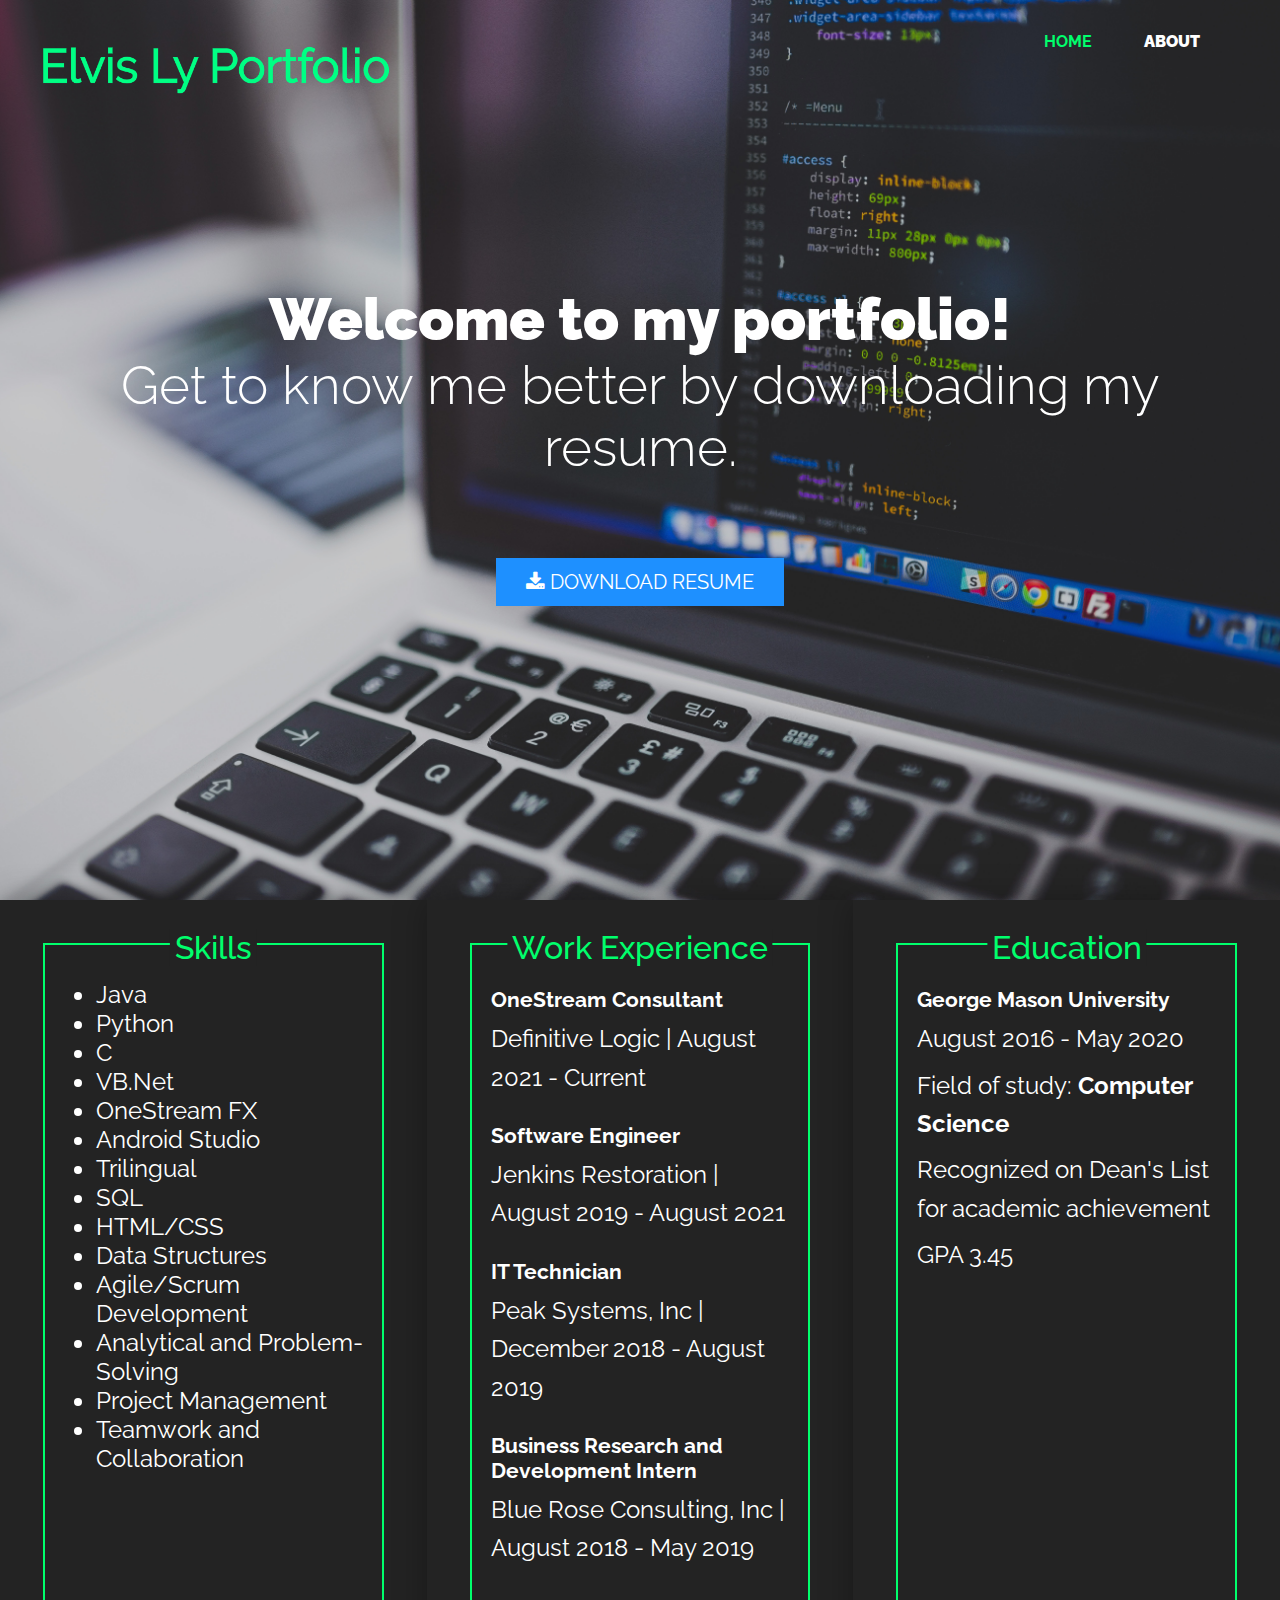
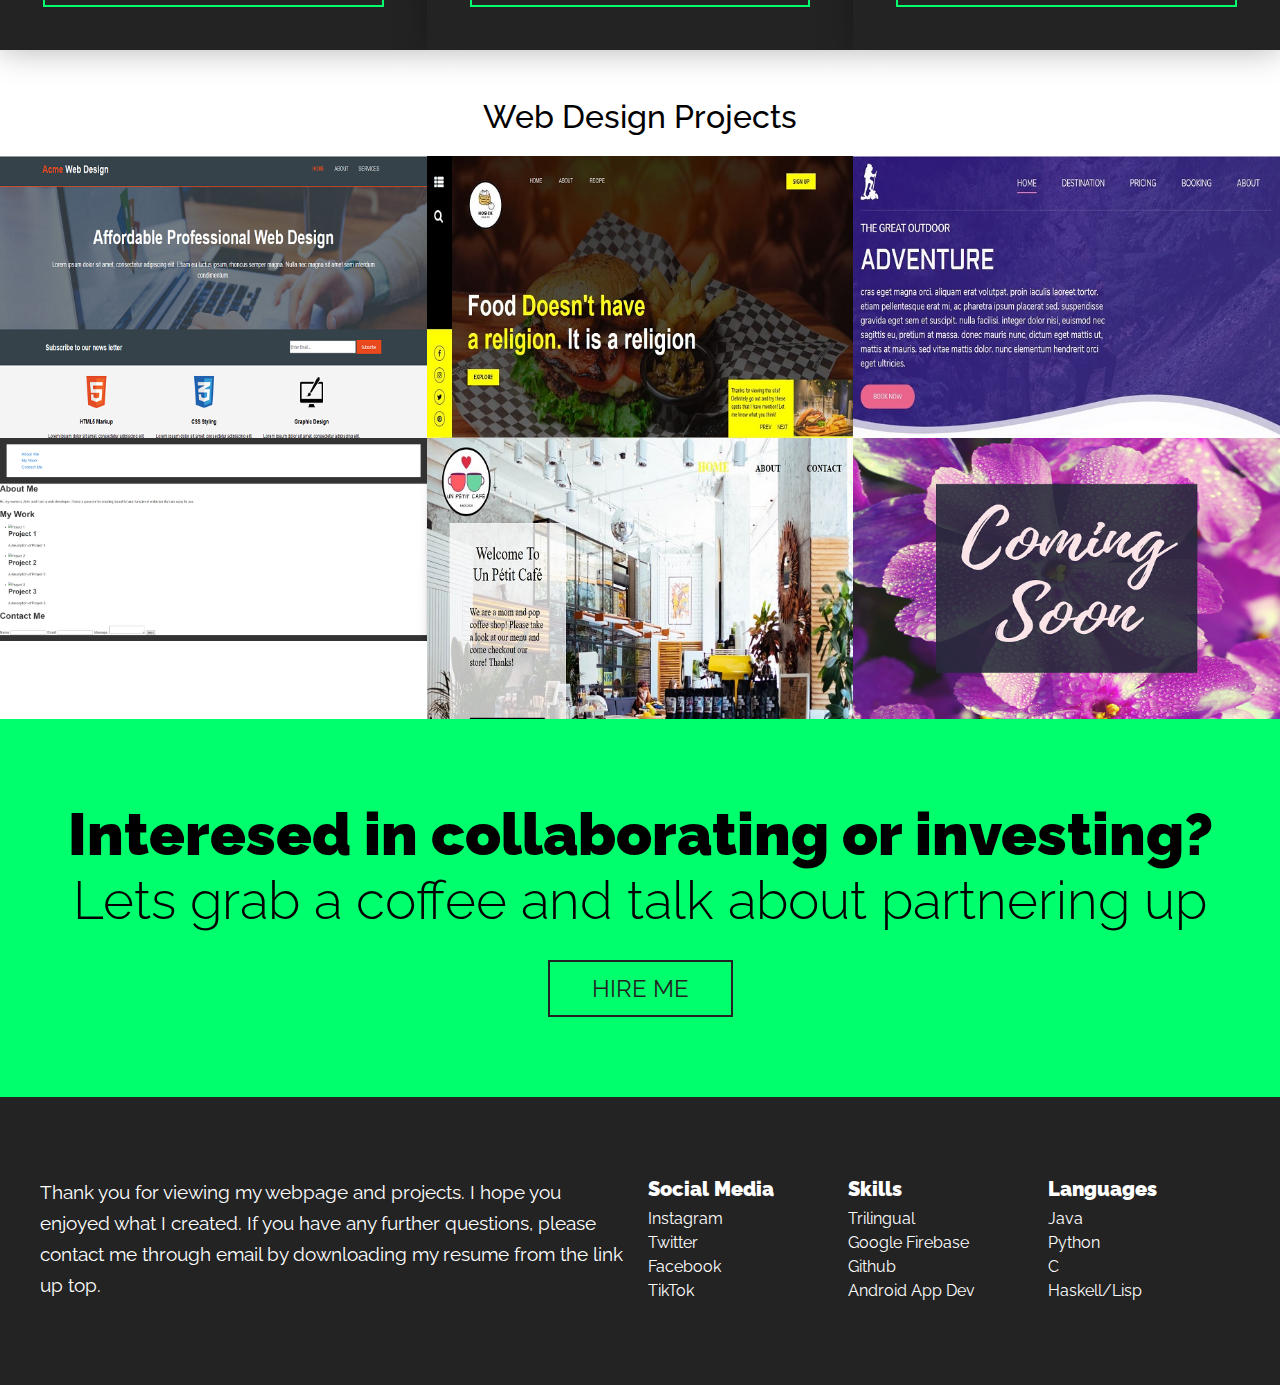
<file: index.html>
<!DOCTYPE html>
<html lang="en">
<head>
    <meta charset="UTF-8">
    <meta name="viewport" content="width=device-width, initial-scale=1.0">
    <title>Elvis's Portfolio</title>
    <link href="styles.css" rel="stylesheet" type="text/css">
    <link rel="stylesheet" href="https://cdnjs.cloudflare.com/ajax/libs/font-awesome/4.7.0/css/font-awesome.min.css"> <!--add download button-->
</head>
<body>
    
    <header>
        <!-- alt is alternative text for an image if the image cannot be displayed-->
        <img src="img/LogoMakr_3wJwoc.png" alt="About Me Logo" class="logo"> 
        <nav>
            <ul>
                <li class="current"><a href="index.html">Home</a></li>
                <li><a href="about.html">About</a></li>
            </ul>
        </nav>
    </header>


    <!-- big header picture -->
    <section class="home-hero">
        <div class="container">
            <h1 class="title">Welcome to my portfolio!
                <span>Get to know me better by downloading my resume.</span>
            </h1>
            <a href="https://www.dropbox.com/s/nq3t1wsfjounp1o/ElvisResume.pdf?dl=0"  class="button button-accent button-resume"   target="_blank"><i class="fa fa-download"></i> Download Resume</a>
        </div>
    </section>


    <section class="home-about-page">
        <div class="experience">
            <h1>Skills</h1>
            <ul class="ul-skill-set">
                <li>Java</li>
                <li>Python</li>
                <li>C</li>
                <li>VB.Net</li>
                <li>OneStream FX</li>
                <li>Android Studio</li>
                <li>Trilingual</li>
                <li>SQL</li>
                <li>HTML/CSS</li>
                <li>Data Structures</li>
                <li>Agile/Scrum Development</li>
                <li>Analytical and Problem-Solving</li>
                <li>Project Management</li>
                <li>Teamwork and Collaboration</li>
            </ul>
        </div>
    
        <div class="experience">
            <h1>Work Experience</h1>
            <h2 id="top">OneStream Consultant</h2>
            <p>Definitive Logic | August 2021 - Current</p>
            <br>
            <h2>Software Engineer</h2>
            <p>Jenkins Restoration | August 2019 - August 2021</p>
            <br>
            <h2>IT Technician</h2>
            <p>Peak Systems, Inc | December 2018 - August 2019</p>
            <br>
            <h2>Business Research and Development Intern</h2>
            <p>Blue Rose Consulting, Inc | August 2018 - May 2019</p>
            <br>
        </div>
    
        <div class="experience">
            <h1>Education</h1>
            <h2 id="top">George Mason University</h2>
            <p>August 2016 - May 2020</p>
            <p>Field of study: <strong>Computer Science</strong></p>
            <p>Recognized on Dean's List for academic achievement</p>
            <p>GPA 3.45</p>
        </div>
    </section>
    

    
    <section class="portfolio">

        <h1>Web Design Projects</h1>
        <!-- portfolio item 1 -->
        <figure class="port-item">
            <img src="img/Screenshot 2020-03-21 15.15.55.png" alt="portfolio item">
            <figcaption class="port-desc"> <!--figcaption allows u to insert paragraph underneath pictures -->
                <p>Standard Webpage</p>
                <a href="https://lyelvis.github.io/basicwebpage.github.io/" target="_blank" class="button button-accent button-small">View Webpage</a>
            </figcaption>
        </figure>

        <!-- portfolio item 2 -->
        <figure class="port-item">
            <img src="img/foodblog.JPG" alt="portfolio item">
            <figcaption class="port-desc"> <!--figcaption allows u to insert paragraph underneath pictures -->
                <p>Food Blog Webpage</p>
                <a href="https://lyelvis.github.io/elvisfoodblog.github.io/" target="_blank" class="button button-accent button-small">View Webpage</a>
            </figcaption>
        </figure>

        <!-- portfolio item 3 -->
        <figure class="port-item">
            <img src="img/adventuretourpage.JPG" alt="portfolio item">
            <figcaption class="port-desc"> <!--figcaption allows u to insert paragraph underneath pictures -->
                <p>Adventure Tour Webpage</p>
                <a href="https://lyelvis.github.io/toursweb.github.io/" target="_blank" class="button button-accent button-small">View Webpage</a>
            </figcaption>
        </figure>

        <!-- portfolio item 4 -->
        <figure class="port-item">
            <img src="img/aboutme.jpg" alt="portfolio item">
            <figcaption class="port-desc"> <!--figcaption allows u to insert paragraph underneath pictures -->
                <p></p>
                <a href="https://lyelvis.github.io/PortfliioDesignTemplatePage/" class="button button-accent button-small">view webpage</a>
            </figcaption>
        </figure>

        <!-- portfolio item 5 -->
        <figure class="port-item">
            <img src="img/cafeshop.JPG" alt="cafe shop webpage">
            <figcaption class="port-desc"> <!--figcaption allows u to insert paragraph underneath pictures -->
                <p>Cafe Webpage</p>
                <a href="https://lyelvis.github.io/TheCafeShop/" target="_blank" class="button button-accent button-small">view webpage</a>
            </figcaption>
        </figure>

        <!-- portfolio item 6 -->
        <figure class="port-item">
            <img src="img/comingsoon3.png" alt="portfolio item">
            <figcaption class="port-desc"> <!--figcaption allows u to insert paragraph underneath pictures -->
                <p></p>
                <a href="" class="button button-accent button-small">Project details</a>
            </figcaption>
        </figure>

    </section>


    <section class="cta">
        <div class="container">
            <h1 class="title title-cta">Interesed in collaborating or investing?
                <span>Lets grab a coffee and talk about partnering up</span>
            </h1>
            <a href="https://www.dropbox.com/s/nq3t1wsfjounp1o/ElvisResume.pdf?dl=0" target="_blank" class="button button-dark">Hire me</a>
        </div>
    </section>



    <footer>
        <div class="container">
            <div class="col-3">
            <p>Thank you for viewing my webpage and projects. I hope you enjoyed what I created. If you have any further questions, please contact me through email by downloading my resume from the link up top.
            </p>
            </div>

            <div class="col-1">
                <ul class="unstyled-list">
                    <li id="unstyled-list-header">Social Media</li>
                    <li><a href="https://www.instagram.com/ep3tuning/" target="_blank">Instagram</a></li>
                    <li><a href="https://twitter.com/ep3tuning" target="_blank">Twitter</a></li>
                    <li><a href="https://www.facebook.com" target="_blank">Facebook</a></li>
                    <li><a href="https://www.tiktok.com/en/" target="_blank">TikTok</a></li>
                </ul>
            </div>

            <div class="col-1">
                <ul class="unstyled-list">
                    <li id="unstyled-list-header">Skills</li>
                    <li>Trilingual</li>
                    <li>Google Firebase</li>
                    <li>Github</li>
                    <li>Android App Dev</li>
                </ul>
            </div>

            <div class="col-1">
                <ul class="unstyled-list">
                    <li id="unstyled-list-header">Languages</li>
                    <li>Java</li>
                    <li>Python</li>
                    <li>C</li>
                    <li>Haskell/Lisp</li>
                </ul>
            </div>
        </div>

    </footer>

</body>
</html>
</file>
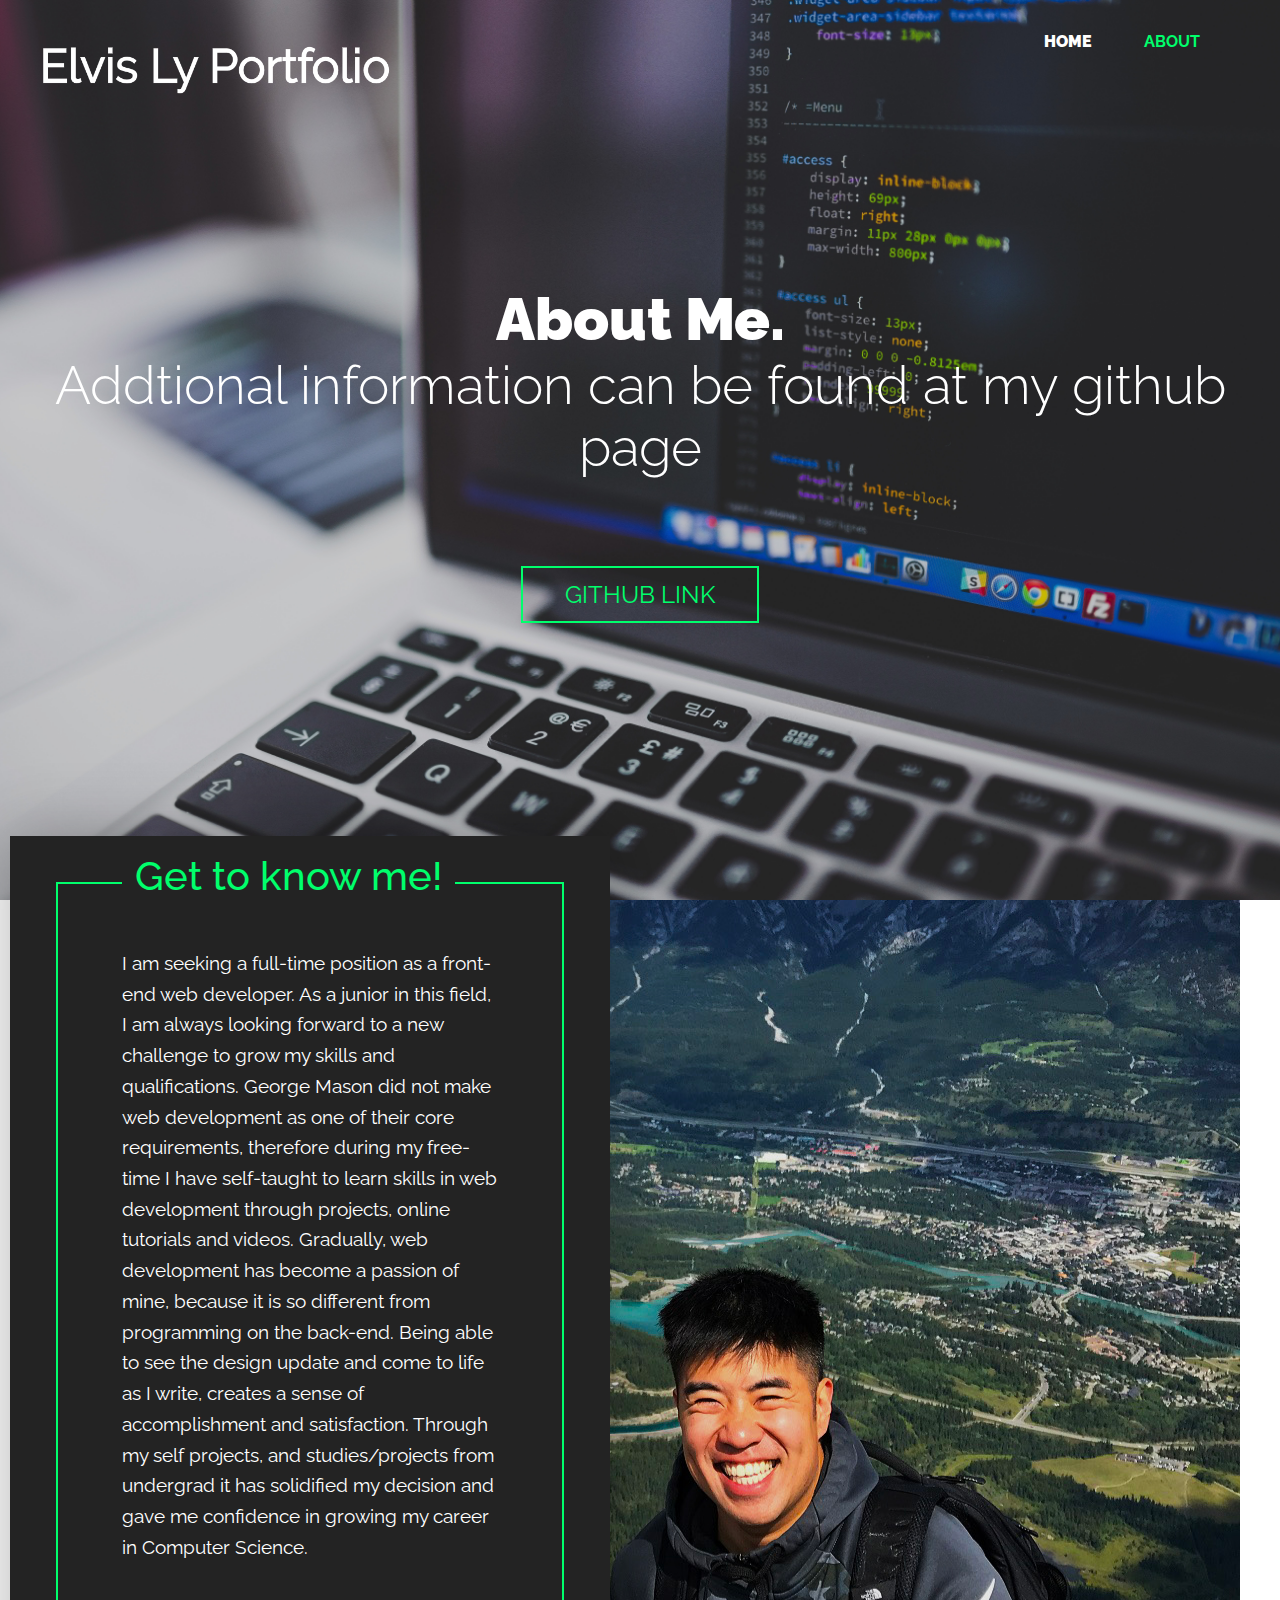
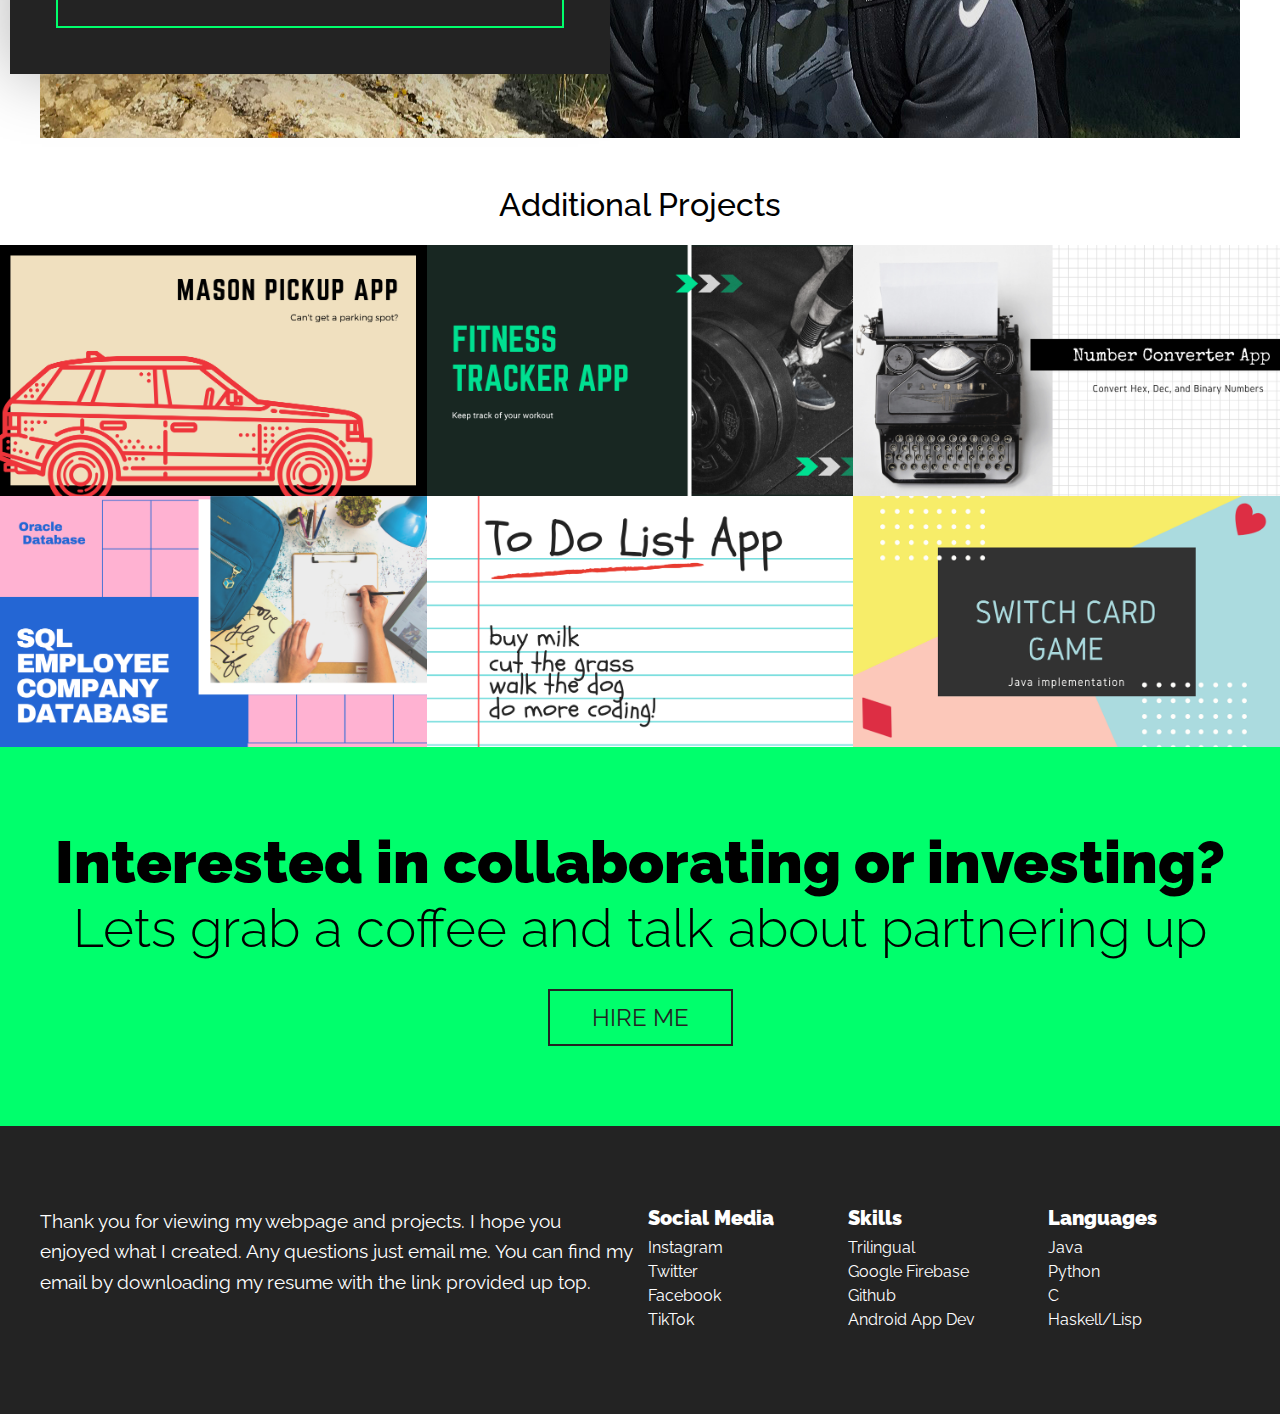
<file: about.html>
<!DOCTYPE html>
<html lang="en">
<head>
    <meta charset="UTF-8">
    <meta name="viewport" content="width=device-width, initial-scale=1.0">
    <title>Elvis's About</title>
    <link href="styles.css" rel="stylesheet" type="text/css">
</head>
<body> 
    <header>
        <!-- alt is alternative text for an image if the image cannot be displayed-->
        <img src="img/logowhite.png" alt="Elvis Ly logo" class="logo"> 
        <nav>
            <ul>
                <li><a href="index.html">Home</a></li>
                <li class="current"><a href="about.html">About</a></li>
            </ul>
        </nav>
    </header>

    <section class="home-hero">
        <div class="container">
            <h1 class="title">About Me.
                <span>Addtional information can be found at my github page</span>
            </h1>
            <a href="https://github.com/lyelvis" target="_blank" class="button button-accent button-hero">Github Link</a>
        </div>
    </section>




    <div class="container"> <!--should be a container bc the who we are is in the middle of the screen-->
        <section class="home-about">
            <div class="home-about-textbox">
                <h1>Get to know me!</h1>
                <p>
                    I am seeking a full-time position as a front-end web developer. 
                    As a junior in this field, I am always looking forward to a new challenge to grow my skills 
                    and qualifications. George Mason did not make web development as one of their core requirements,
                    therefore during my free-time I have self-taught to learn skills in web development through
                    projects, online tutorials and videos. Gradually, web development has become a passion of mine, 
                    because it is so different from programming on the back-end. 
                    Being able to see the design update and come to life as I write, creates a sense of 
                    accomplishment and satisfaction. Through my self projects, and studies/projects from 
                    undergrad it has solidified my decision and gave me confidence in growing my career in 
                    Computer Science.  
                </p>
            </div>
        </section>
    </div>




    
    <section class="portfolio">
        <h1>Additional Projects</h1>

        <!-- portfolio item 1 -->
        <figure class="port-item">
            <img src="img/MasonParking.png" alt="portfolio item">
            <figcaption class="port-desc"> <!--figcaption allows u to insert paragraph underneath pictures -->
                <p>Mason Pickup App</p>
                <a href="" class="button button-accent button-small">Project details</a>
            </figcaption>
        </figure>

        <!-- portfolio item 2 -->
        <figure class="port-item">
            <img src="img/fitnessapp.png" alt="portfolio item">
            <figcaption class="port-desc"> <!--figcaption allows u to insert paragraph underneath pictures -->
                <p>Fitness Tracker App</p>
                <a href="" class="button button-accent button-small">Project details</a>
            </figcaption>
        </figure>

        <!-- portfolio item 3 -->
        <figure class="port-item">
            <img src="img/conversionapp.png" alt="portfolio item">
            <figcaption class="port-desc"> <!--figcaption allows u to insert paragraph underneath pictures -->
                <p>Number Conversion App</p>
                <a href="" class="button button-accent button-small">Project details</a>
            </figcaption>
        </figure>

        <!-- portfolio item 4 -->
        <figure class="port-item">
            <img src="img/sqldatabase.png" alt="portfolio item">
            <figcaption class="port-desc"> <!--figcaption allows u to insert paragraph underneath pictures -->
                <p>SQL Employee Database</p>
                <a href="" class="button button-accent button-small">Project details</a>
            </figcaption>
        </figure>

        <!-- portfolio item 5 -->
        <figure class="port-item">
            <img src="img/todolist.png" alt="portfolio item">
            <figcaption class="port-desc"> <!--figcaption allows u to insert paragraph underneath pictures -->
                <p>ToDo List App</p>
                <a href="" class="button button-accent button-small">Project details</a>
            </figcaption>
        </figure>

        <!-- portfolio item 6 -->
        <figure class="port-item">
            <img src="img/switchcardgame.png" alt="portfolio item">
            <figcaption class="port-desc"> <!--figcaption allows u to insert paragraph underneath pictures -->
                <p>Java Card Game</p>
                <a href="https://github.com/lyelvis/SwitchCardGame" target="_blank" class="button button-accent button-small">Project details</a>
            </figcaption>
        </figure>

    </section>


    <section class="cta">
        <div class="container">
            <h1 class="title title-cta">Interested in collaborating or investing?
                <span>Lets grab a coffee and talk about partnering up</span>
            </h1>
            <a href="https://www.dropbox.com/s/nq3t1wsfjounp1o/ElvisResume.pdf?dl=0" class="button button-dark" target="_blank">Hire me</a>
        </div>
    </section>

    <footer>
        <div class="container">
            <div class="col-3">
            <p>Thank you for viewing my webpage and projects. I hope you enjoyed what I created. Any questions
                just email me. You can find my email by downloading my resume with the link provided up top.
            </p>
            </div>

            <div class="col-1">
                <ul class="unstyled-list">
                    <li id="unstyled-list-header">Social Media</li>
                    <li><a href="https://www.instagram.com/ep3tuning/" target="_blank">Instagram</a></li>
                    <li><a href="https://twitter.com/ep3tuning" target="_blank">Twitter</a></li>
                    <li><a href="https://www.facebook.com" target="_blank">Facebook</a></li>
                    <li><a href="https://www.tiktok.com/en/" target="_blank">TikTok</a></li>
                </ul>
            </div>

            <div class="col-1">
                <ul class="unstyled-list">
                    <li id="unstyled-list-header">Skills</li>
                    <li>Trilingual</li>
                    <li>Google Firebase</li>
                    <li>Github</li>
                    <li>Android App Dev</li>
                </ul>
            </div>

            <div class="col-1">
                <ul class="unstyled-list">
                    <li id="unstyled-list-header">Languages</li>
                    <li>Java</li>
                    <li>Python</li>
                    <li>C</li>
                    <li>Haskell/Lisp</li>
                </ul>
            </div>
        </div>

    </footer>

</body>
</html>
</file>
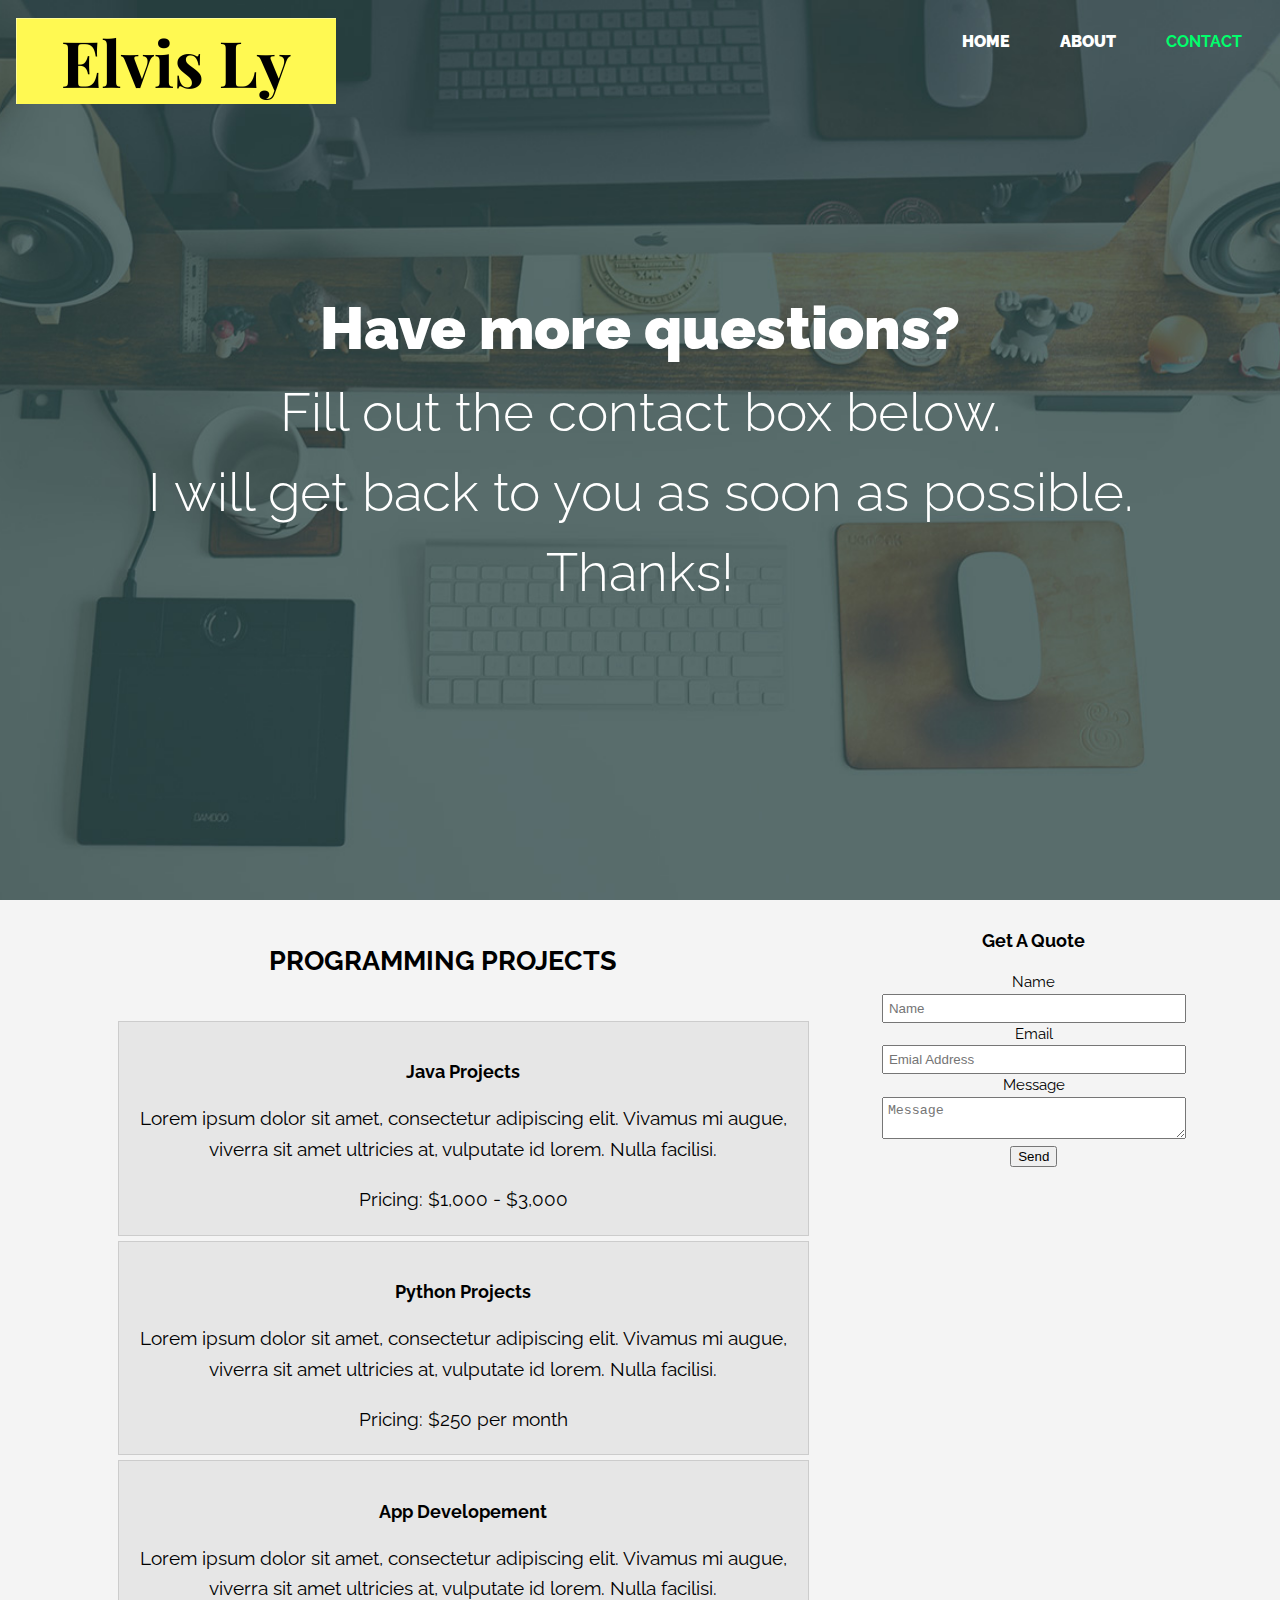
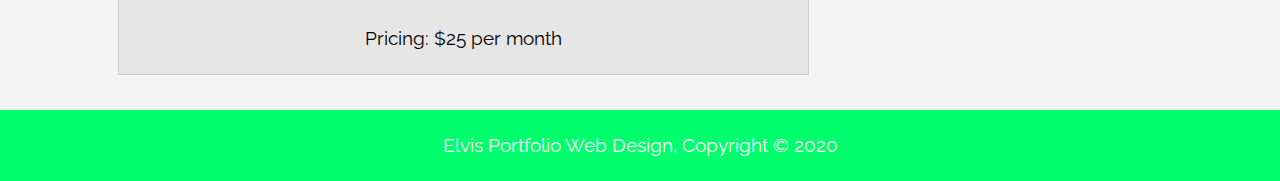
<file: contact.html>
<!DOCTYPE html>
<html>
  <head>
    <meta charset="utf-8">
    <meta name="viewport" content="width=device-width">
    <meta name="description" content="Affordable and professional web design">
	  <meta name="keywords" content="web design, affordable web design, professional web design">
  	<meta name="author" content="Elvis L.">
    <title>Elvis Contact Me</title>
    <link rel="stylesheet" href="contactStyleSheet.css">
  </head>
  <body>

    <header>
        <!-- alt is alternative text for an image if the image cannot be displayed-->
        <img src="img/logo6.png" alt="Contact Me Logo" class="logo"> 
        <nav>
            <ul>
                <li><a href="index.html">Home</a></li>
                <li><a href="about.html">About</a></li>
                <li class="current"><a href="contact.html">Contact</a></li>
            </ul>
        </nav>
    </header>

        <!-- big header picture -->
        <section class="home-hero">
            <div class="container">
                <h1 class="title">Have more questions?
                    <span>Fill out the contact box below.</span>
                    <span>I will get back to you as soon as possible. Thanks!</span>
                </h1>
            </div>
        </section>

    <section id="main">
      <div class="container">
        <article id="main-col">
          <h1 class="page-title">Programming Projects</h1>
          <ul id="services">
            <li>
              <h3>Java Projects</h3>
              <p>Lorem ipsum dolor sit amet, consectetur adipiscing elit. Vivamus mi augue, viverra sit amet ultricies at, vulputate id lorem. Nulla facilisi.</p>
						  <p>Pricing: $1,000 - $3,000</p>
            </li>
            <li>
              <h3>Python Projects</h3>
              <p>Lorem ipsum dolor sit amet, consectetur adipiscing elit. Vivamus mi augue, viverra sit amet ultricies at, vulputate id lorem. Nulla facilisi.</p>
						  <p>Pricing: $250 per month</p>
            </li>
            <li>
              <h3>App Developement</h3>
              <p>Lorem ipsum dolor sit amet, consectetur adipiscing elit. Vivamus mi augue, viverra sit amet ultricies at, vulputate id lorem. Nulla facilisi.</p>
						  <p>Pricing: $25 per month</p>
            </li>
          </ul>
        </article>

        <aside id="sidebar">
          <div class="dark">
            <h3>Get A Quote</h3>
            <form class="quote"> <!-- -->
  						<div>
  							<label>Name</label><br>
  							<input type="text" placeholder="Name"><!-- type box area -->
  						</div>
  						<div>
  							<label>Email</label><br>
  							<input type="email" placeholder="Emial Address"><!-- type box area -->
  						</div>
  						<div>
  							<label>Message</label><br>
  							<textarea placeholder="Message"></textarea>
  						</div>
  						<button class="button_1" type="submit">Send</button><!-- type box area -->
					</form>
          </div>
        </aside>


      </div>
    </section>

    <footer>
      <p>Elvis Portfolio Web Design, Copyright &copy; 2020</p>
    </footer>
  </body>
</html>
</file>
<file: styles.css>
@import
url('https://fonts.googleapis.com/css?family=Raleway:300,400,700,900');

/* Global
***********************************************************************************************************************/

* {
    box-sizing: border-box;
    transition: all ease-in-out 250ms;
}

body   {
    margin: 0;
    font-family: 'Raleway', sans-serif;
    text-align: center;
}


/* adjust the sizing of SOME OF MY WORKS pictures */
img {
    max-width: 100%;
    height: auto;
}

.container {
    width: 95%; /* a width suitable to the webpage size, does not exceed it otherwise it will wrap around.*/
    max-width: 75em; /* adjust the size of our container */
    margin: 0 auto; /* stops the text from touching the side of the screen */
}

.clearfix::after,
section::after, 
footer::after {
    content: '';
    display: block; /* creates a block after footer section */
    clear: both;
}


/* COLUMN SYSTEM
************************************************************************************************************************/
/* any class that starts with col-*/
[class^=col-] {
    width: 100%;
    margin-top: 1em;
}

[class^=col-]:first-child {
    margin-top: 0;
}

.col-1 {
    width: 33.333333334%;
    float: left;
}

/* so at 40 rem and above (40 to full screen, take these affects )*/
@media (min-width: 40rem) {

    [class^=col-] {
        float: left;
        padding: 0 .5em;
        margin-top: 0;
    }

    [class^=col-]:first-child {
        padding-left: 0;
    }
    
    [class^=col-]:last-child {
        padding-right: 0;
    }

    .col-3 {
        width: 50%;
    }
    
    .col-1 {
        width: 16.66666667%;
    }
}




/* typography
******************************************************************************************************************************/
h1 {
    font-weight: 500;
    font-size: 1.7rem;
    margin-top: 0;
}

p {
    margin-top: 0; /* pushes the p tag down */ 
    line-height: 1.5; /* line spacing */
}

p:last-of-type {
    margin-bottom: 0; /* bottom paragraphs has no margins */
}


.title {
    font-size: 2.5rem;
    margin-bottom: 1.5rem; /* creates the space between the title and button beneath it */
    font-weight: 900;
    margin-top: 1em;
}

.title span {
    font-weight: 300;
    display: block; /* always on its on line. */
    font-size: .9em;
}

.title-cta {
    margin: 0 0 .5em;
}

.unstyled-list {
    margin: 0;
    padding: 0;
    list-style-type: none;
}

.unstyled-list a { /* formats the link inside of our list at the bottom of the footer */
    text-decoration: none;
    font-size: 1rem;
    color: #FFF;
}

.unstyled-list li {
    padding-bottom: 5px;
}

#unstyled-list-header { /* format the header of the list at the bottom of the page */
    font-weight: 900;
    font-size: 18px;
    padding-bottom: 8px;
}


@media (min-width: 60rem){ /* when it reaches this rem, the attributes will change */
   
    p {
       font-size: 1.2rem;
       line-height: 1.6;
   }
   
   
    .title {
        font-size: 3.7rem;
    }

    #unstyled-list-header {
        font-size: 20px;
    }
}

/* Buttons 
*************************************************************************************************************************************/
.button {
    display: inline-block; /* this fixes the button display so that it does NOT merge with the text around it*/
    font-size: 1.15rem;
    text-decoration: none; /*removes the under score*/
    text-transform: uppercase;
    border-width: 2px;
    border-style: solid;
    /* padding in em's using em is porportional to the font size, so if the font size is bigger the padding is bigger */
    padding: .5em 1.75em; /* .5 is for the top and bottom padding and 1.5 is for the right and left padding */
}

@media (min-width: 60rem){ /* allows us to adjust the sizing of our pages when loaded on different sizing screens */
    .button{
        font-size: 1.5rem;
    }
}


.button-small {
    font-size: .7rem;
    font-weight: 700;
}


.button-accent {
    color: #00ff6c;
    border-color: #00ff6c;
}

.button-accent:hover,
.button-accent:focus {
    background: #00ff6c;
    color: #232323;
}

.button-dark {
    color: #232323;
    border-color: #232323;
}

.button-dark:hover,
.button-dark:focus {
    background: #232323;
    color: #00ff6c;
}

 /* move the LINK TO GITHUB button */
 .button-resume{
    margin-top: 2.5rem;
    background-color: DodgerBlue;
    border: none;
    text-decoration: none; /*removes the under score*/
    color: white;
    padding: 12px 30px;
    cursor: pointer;
    font-size: 20px;
}

.button-resume:hover{
    background-color: RoyalBlue;
}

/* move the SEE MY WORK button */
.button-hero{
    margin-top: 3rem; 
}





/* header
************************************************************************************************************************************/

header {
    position:  absolute; /* overlays the header "Creative inc. and the nav ul links" over the picture*/ 
    left: 0; /* centers the header*/
    right: 0; /* center the header */
    margin: 1em;
}

nav ul { /* */
    margin: 0;
    padding: 0;
    list-style: none;
}

nav li{ /* rearranges the link on the html site: home about contact, are all in a line*/
    display: inline-block;
    margin: 1em; /* margin betwen the links */
}

nav .current a{
    color: #00ff6c;
    font-weight:  bold;
}

nav a { /* sets up the clickable link */
    font-weight: 900;
    text-decoration: none; /* removes the underline on links */
    text-transform: uppercase;
    font-size: .8rem;
    padding: .5rem;
    color: #FFF;
}

nav a:hover,
nav a:focus {
    color: rgb(35, 216, 19);
}

/* allows us to adjust the sizing of our pages when loaded on different sizing screens */
@media (min-width: 60rem){ 
    .logo {
        float: left;
    }

    nav {
        float: right;
        margin-right: 2.5rem;
    }

    nav a { /* when we get to 60rem, webpage makes the font size bigger*/
        font-size: 1rem;
    }

    nav .current a{
        color: #00ff6c;
        font-weight:  bold;
    }
}

@media (min-width: 86rem) {
    .logo {
        float: left;
        margin-left: 5rem;
    }
    nav a { /* when we get to 60rem, webpage makes the font size bigger*/
        font-size: 1.5rem;
    }
}



/* home-hero
*******************************************************************************************************************************/

.home-hero {
    background-image: url(img/webdesign.jpg);
    background-size: cover;
    background-position: center;
    padding: 10em 0; /*10em top and bottom, 0 right and left */
    color: #FFF;
}

/* at full size! */
@media (min-width: 60rem) {
    .home-hero {
        height: 100vh; /* has the background picture take up all the view port height*/
        padding-top: 25vh; /* pushes "MAKE THINGS LOOK GREAT" towards the bottom */
    }

    /* move the GITHUB button */
    .button-hero{
        margin-top: 4rem; 
    }

    /* move the LINK TO RESUME button */
    .button-resume{
        margin-top: 3.5rem;
    }
}


@media (min-width: 86rem) {
    .home-hero {
        height: 100vh; /* has the background picture take up all the view port height*/
        padding-top: 25vh; /* pushes "MAKE THINGS LOOK GREAT" towards the bottom */
    }

    .home-hero h1{
        font-size: 80px;
    }

    /* move the SEE MY WORK button */
    .button-hero{
        margin-top: 3rem;
        font-size: 2rem;
    }

    /* move the LINK TO GITHUB button */
    .button-resume{
        margin-top: 6.5rem;
        font-size: 2rem;
    }
}


/* home-about INDEX (MAIN PAGE)
****************************************************************************************************************************/
.home-about-textbox {
    background-color: #232323;
    padding: 5em; /* pads all sides of the about me content  */
    width: 100vw; /* vw = viewport width, varies between the webpage size, will be 100% of the cainter width. */
    margin-left: -2.6%; /* bc of the space on the left size, we had to init margin-left to drag the home about text back to the left side */
    outline: 2px solid #00ff6c; /* gives us the square about WHO AM I?*/
    outline-offset: -2.5em; /* positions the square nearer towards the center */
    color: #FFF; /* changes the color of the text inside of the WHO AM I box */
    position: relative; /* positions the ENTIRE who am i text back where it is at */
}

.home-about-textbox h1 {
    color: #00ff6c;
    position: absolute;
    left: 50%; /* when we are minimized, moves the "WHO AM I?" towards the middle of the page */
    transform: translateX(-50%); /*helps move the far right side 50% */
    top: .75em;
    background: #232323;
    padding: 0 .145em; /* 0 top and bottom, .145em left and right */
    white-space: nowrap;
}

@media (min-width: 10rem) {

    h1 {
        font-size: 1.5rem;
    }

    .home-about-textbox h1 {
        top: 1em;
        padding: 0 .325em;
    }
}

@media (min-width: 25rem) {
    h1 {
        font-size: 1.75rem;
    }
    .home-about-textbox h1 {
        top: 1.5rem;
        padding: 0 .325em;
    }
}
/* width size 960  */
@media (min-width: 75rem) {
    h1 {
        font-size: 2.5rem;
    }
    .home-about { 
        background-image: url(img/me4.jpeg);
        background-repeat: no-repeat;
        padding-bottom: 0em; /* stretches the images towards the bottom */
    }
    .home-about-textbox {
        width: 50%; /* adjust the width compared to the conainter width we set. so 60% of 95%*/
        padding: 7em; /* padding between all sides */
        outline-offset: -3em; /* moves the green outline */
        margin-left: -2.5%; /* moves out entire container towards the left */
        top: -5em; /* moves the WHO AM I text box towards the top*/
        text-align: left;
        box-shadow: 0 0 4em 0 rgba(0, 0, 0, .3);
        transform: translateY(1rem);
    }

    .home-about-textbox h1 {
        font-size: 2.5rem;
        top: 1.0rem;
        left: 12rem; /* moves WHO AM I? text */
        transform: translateX(-5rem);
        white-space:nowrap;
    }
}
/* 1376 width size  */
@media (min-width: 86rem) {
    .home-about-textbox h1 {
        font-size: 2.8em;
        top: .9rem;
        left: 16rem; /* moves WHO AM I? text */
        transform: translateX(-5rem);
        white-space:nowrap;
    }
    .home-about-textbox{
        width: 60%;
        outline-offset: -3em; /* moves the green outline */
        margin-left: -12%; /* moves out entire container towards the left */
    }
}
/* 1504 width size */
@media (min-width: 94rem){
    .home-about-textbox h1 {
        top: .9rem;
        left: 16rem; /* moves WHO AM I? text */
        transform: translateX(-5rem);
        white-space:nowrap;
    }
    .home-about-textbox{
        width: 60%;
        outline-offset: -3em; /* moves the green outline */
        margin-left: -18%; /* moves out entire container towards the left */
    }
}
/* home-about ABOUT PAGE
****************************************************************************************************************************/
.experience {
    background-color: #232323;
    padding: 5em; /* pads all sides of the home-about-textbox  */
    width: 100vw; /* vw = viewport width, varies between the webpage size, will be 100% of the cainter width. */
    height: 600px; /* manage black box height*/
    margin-left: 0%; /* move black box towards the right */
    outline: 2px solid #00ff6c; /* gives us the square about WHO AM I?*/
    outline-offset: -2.5em;/* positions the square nearer towards the center */
    color: #FFF; /* changes the color of the text inside of the WHO AM I box */
    position: relative; /* positions the ENTIRE who am i text back where it is at */
}
.ul-skill-set{
    text-align: left;
    font-size: 1.5em;
}
.experience h1 {
    color: #00ff6c;
    position: absolute;
    left: 50%; /* moves "PURPOSE OF WEBPAGE" towards the center */
    transform: translateX(-50%); /*helps move the far right side 50% */
    top: .9em; /* moves it up and down */
    background: #232323;
    padding: 0 .145em; /* 0 top and bottom, .145em left and right */
    white-space: nowrap; /* "purpose of webpage" does not break into new line*/
}
.experience h2,
.experience h3,
.experience p{
    font-size: 1.25em;
    padding: none;
    margin: 8px;
}
/* If screen size is more than 10rem = 160px wide, set the font-size of <div> to 80px */
@media (min-width: 10rem) {

    h1 {
        font-size: 1.5rem;
    }
    .experience h2,
    .experience h3,
    .experience p{
        font-size: 1rem;
    }

    .experience ul{
        font-size: 1.5rem;
    }

}

/* If screen size is more than 25rem = 400px wide, set the font-size of <div> to 80px */
@media (min-width: 35rem) {
    h1 {
        font-size: 2rem;
    }
    .experience{
        outline-offset: -2.9em;/* positions the square nearer towards the center */
    }

    .experience h2,
    .experience h3,
    .experience p{
        font-size: 1.5rem;
    }

    .experience ul{
        font-size: 1.5rem;
    }
}

/* If screen size is more than 70rem = 1120px wide, set the font-size of <div> to 80px */
@media (min-width: 70rem) {
    .experience h1 {
        font-size: 2rem;
    }
    .experience {
        font-size: .5rem;
        width: 33.33333%; /* adjust the width compared to the conainter width we set. so 60% of 95%*/
        height: 750px;
        padding: 7em; /* padding between all sides */
        outline-offset: -5.7em; /* moves the green outline */
        text-align: left;
        box-shadow: 0 0 4em 0 rgba(0, 0, 0, .3);
        float: left;
    }
    .experience h2,
    .experience h3{
        font-size: 1.3rem;
    }
    #top{
        margin-top: 1.5em;
    }
}



/* If screen size is more than 90rem = 1440px wide, set the font-size of <div> to 80px */
@media (min-width: 95rem) {
    h1 {
        font-size: 2.5rem;
    }
    .experience {
        font-size: 1.03rem;
        width: 33.33333%; /* adjust the width compared to the conainter width we set. so 60% of 95%*/
        height: 750px;
        padding: 7em; /* padding between all sides */
        outline-offset: -3em; /* moves the green outline */
        top: 0em; /* moves the entire "about me" text box towards the top*/
        text-align: left;
        box-shadow: 0 0 4em 0 rgba(0, 0, 0, .3);
        float: left;
    }
    .experience h2,
    .experience h3{
        font-size: 1.5rem;
    }
    #top{
        margin-top: 0;
    }

}



/* portfolio
***********************************************************************************************************************************/
.portfolio { /* moves "SOME OF MY WORK" */
    margin: 3em 0 0; /*3em for the top, 0 for left and right, and 0 for the bottom*/
}

.port-item {
    margin: 0;
    position: relative;
}

.port-item img {
    display: block;
}

.port-desc {
   position: absolute;
   z-index: 100;
   bottom: 0em;
   left: 0em;
   right: 0em;
   color: white;
   background: rgba(0, 0, 0, .6);
   padding-bottom: 2em;
}

.port-desc p {
    margin: 1em;
}

@media (min-width: 37rem) {
    .port-item {
        width: 50%;
        float: left;
    }
}

@media (min-width: 60rem) {
    .port-item {
        width: 33.33333334%; /* so they align 3 pics */
        overflow: hidden;
    }

    .port-desc { /*moves the item descrption towards the bottom*/
        transform: translateY(150%);
    }

    .port-item:hover .port-desc {
        transform: translateY(0%);
    }
}


@media (min-width: 85rem) {
    .port-item img{
        width: 100%;
    }

}


/* CTA
***************************************************************************************************************************************/

.cta {
    background-color: #00ff6c;
    padding: 5em 0;
}

/* FOOTER
**************************************************************************************************************************************/

footer {
    background: #232323;
    color: #fff;
    text-align: left;
    padding: 5em 0; /* first num is padding from top and bottom, second num is  */
}
</file>
<file: contactStyleSheet.css>
@import
url('https://fonts.googleapis.com/css?family=Raleway:300,400,700,900');

body {
    /*
    font-family: Arial, Helvetica, sans-serif;
    font-size: 15px;
    line-height: 1.5; */
    /*below is the same as writing the portion above*/
    font: 15px/1.5 Arial, Helvetica, sans-serif;
    padding: 0;
    margin: 0;
    background-color: #f4f4f4;

}

/* Global
***********************************************************************************************************************/

* {
    box-sizing: border-box;
    transition: all ease-in-out 250ms;
}

body   {
    margin: 0;
    font-family: 'Raleway', sans-serif;
    text-align: center;
}


/* adjust the sizing of SOME OF MY WORKS pictures */
img {
    max-width: 100%;
    height: auto;
}

.container {
    width: 95%; /* a width suitable to the webpage size, does not exceed it otherwise it will wrap around.*/
    max-width: 75em; /* adjust the size of our container */
    margin: 0 auto; /* stops the text from touching the side of the screen */
}

.clearfix::after,
section::after, 
footer::after {
    content: '';
    display: block; /* creates a block after footer section */
    clear: both;
}


/* typography
******************************************************************************************************************************/
h1 {
    font-weight: 500;
    font-size: 1.7rem;
    margin-top: 0;
}

p {
    margin-top: 0; /* pushes the p tag down */ 
    line-height: 1.5; /* line spacing */
}

p:last-of-type {
    margin-bottom: 0; /* bottom paragraphs has no margins */
}


.title {
    font-size: 2.5rem;
    margin-bottom: 1.5rem; /* creates the space between the title and button beneath it */
    font-weight: 900;
    margin-top: 1em;
}

.title span {
    font-weight: 300;
    display: block; /* always on its on line. */
    font-size: .9em;
}

.title-cta {
    margin: 0 0 .5em;
}

.unstyled-list {
    margin: 0;
    padding: 0;
    list-style-type: none;
}

.unstyled-list a { /* formats the link inside of our list at the bottom of the footer */
    text-decoration: none;
    text-transform: uppercase;
    font-size: .8rem;
    color: #FFF;
}

.unstyled-list li {
    padding-bottom: 5px;
}

#unstyled-list-header { /* format the header of the list at the bottom of the page */
    font-weight: 900;
    font-size: 18px;
    padding-bottom: 8px;
}


@media (min-width: 60rem){ /* when it reaches this rem, the attributes will change */
   
    p {
       font-size: 1.2rem;
       line-height: 1.6;
   }
   
   
    .title {
        font-size: 3.7rem;
    }

    #unstyled-list-header {
        font-size: 20px;
    }
}


/* header
************************************************************************************************************************************/

header {
    position:  absolute; /* overlays the header "Creative inc. and the nav ul links" over the picture*/ 
    left: 0; /* centers the header*/
    right: 0; /* center the header */
}

nav ul { /* */
    margin: 0;
    padding: 0;
    list-style: none;
}

nav li{ /* rearranges the link on the html site: home about contact, are all in a line*/
    display: inline-block;
    margin: 1em; /* margin betwen the links */
}

nav .current a{
    color: #00ff6c;
    font-weight:  bold;
}

nav a { /* sets up the clickable link */
    font-weight: 900;
    text-decoration: none; /* removes the underline on links */
    text-transform: uppercase;
    font-size: .8rem;
    padding: .5rem;
    color: #FFF;
}

nav a:hover,
nav a:focus {
    color: rgb(35, 216, 19);
}

/* allows us to adjust the sizing of our pages when loaded on different sizing screens */
@media (min-width: 60rem){ 
    .logo {
        float: left;
        margin: 1rem;
    }

    nav {
        float: right;
        margin: .95rem;
    }

    nav a { /* when we get to 60rem, webpage makes the font size bigger*/
        font-size: 1rem;
    }

    nav .current a{
        color: #00ff6c;
        font-weight:  bold;
    }
}



/* home-hero
*******************************************************************************************************************************/

.home-hero {
    background-image: url(img/hero-bg.jpg);
    background-size: cover;
    background-position: center;
    padding: 10em 0; /*10em top and bottom, 0 right and left */
    color: #FFF;
}

/* at full size! */
@media (min-width: 60rem) {
    .home-hero {
        height: 100vh; /* has the background picture take up all the view port height*/
        padding-top: 25vh; /* pushes "MAKE THINGS LOOK GREAT" towards the bottom */
    }

    /* move the SEE MY WORK button */
    .button-hero{
        margin-top: 5rem; 
    }

    /* move the LINK TO GITHUB button */
    .button-github{
        margin-top: 5rem;
    }
}




.page-title {
    margin: 2.5rem;
    text-transform: uppercase;
    font-weight: bold;
}





/* Newsletter
*****************************************************************************************/

#newsletter{
    padding: 15px;
    color: #ffffff;
    background: #35424a;
}

#newsletter h1{
    float: left;
    color: #00ff6c
}

#newsletter form{
    float: right;
    margin-top: 15px;
}

#newsletter input[type="email"]{ /* this adjust the email box */
    padding: 4px;
    height: 25px;
    width: 250px;
}


/* Boxes
*****************************************************************************************/

#boxes{
    margin-top: 20px;

}

#boxes .box{
    float: left;
    text-align: center;
    width: 30%;
    padding: 10px;
}

#boxes .box img{
    width:90px;

}

/* Sidebar
*****************************************************************************************/
aside#sidebar{
    float: right;
    width: 30%;
    margin-top: 10px;
}

aside#sidebar .quote input, aside#sidebar .quote textarea {
    width: 90%;
    padding: 5px;
}

/* main-col
*****************************************************************************************/

article#main-col{
    float: left;
    width: 65%;
}


/* Services 
*****************************************************************************************/
ul#services li {
    list-style: none;
    padding: 20px;
    border: #cccccc solid 1px;
    margin-bottom: 5px;
    background: #e6e6e6;

}



/* Footer 
*****************************************************************************************/
footer{
    padding: 20px;
    margin-top: 20px;
    color: #ffffff;
    background-color: #00ff6c;
    text-align: center;
}



/* Media Queries 
*****************************************************************************************/
/* only effects the screen when it is at this size or less */
@media(max-width: 768px) { 
    #boxes .box,
    article#main-col,
    aside#sidebar{
        float: none;
        text-align: center;
        width: 100%;
    }

    header {
        padding-bottom: 20px;
    }

   
    /* adjust the email box above the subscribe button */
    #newsletter form input[type="email"],
    .quote input, 
    .quote textarea{
        width: 100%;
        margin-bottom: 5px;
    }

}
</file>
